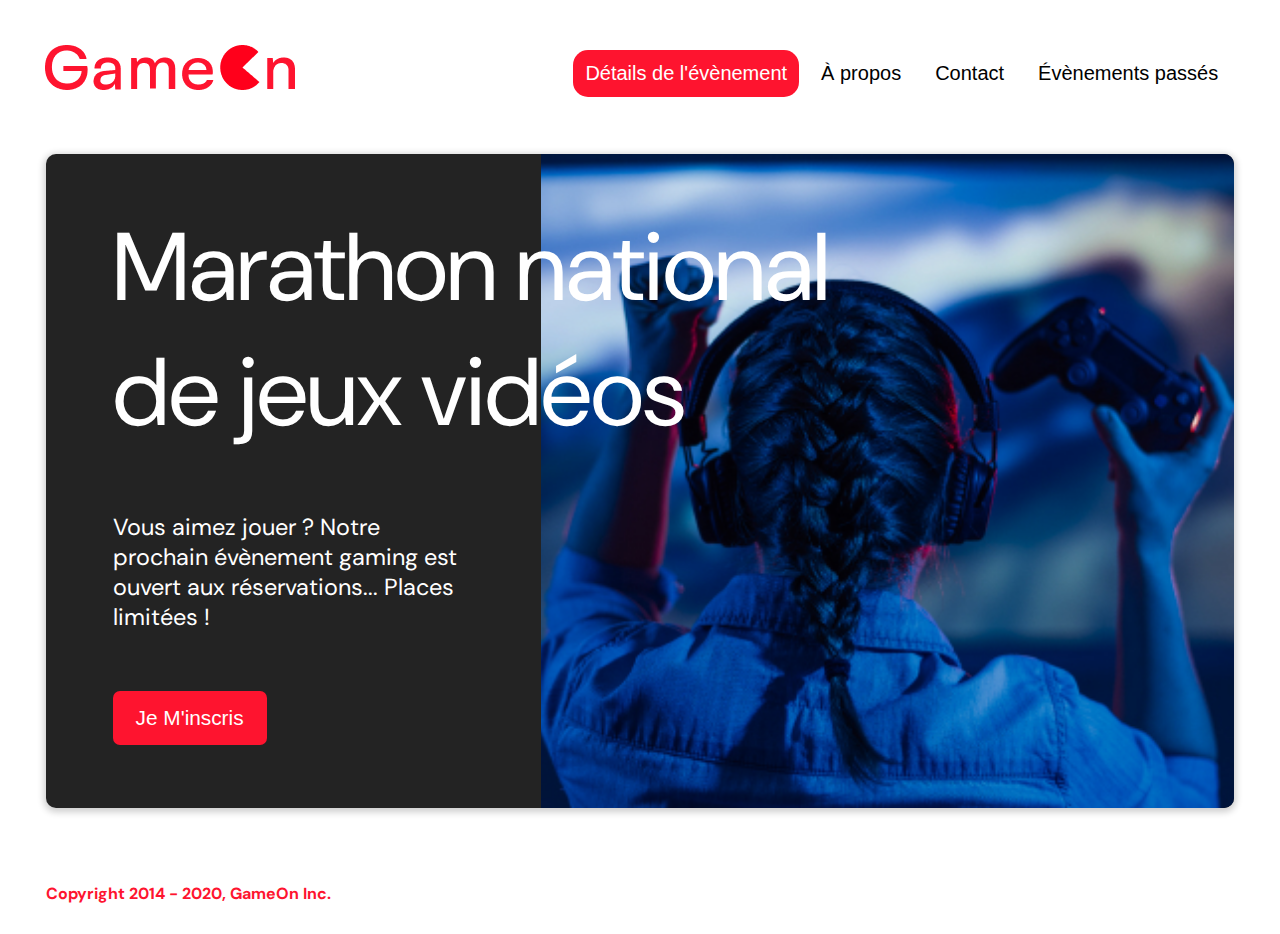
<file: index.html>
<!DOCTYPE html>
<html lang="en">

  <head>
    <meta charset="utf-8" />
    <title>Reservation</title>
    <meta name="viewport" content="width=device-width,initial-scale=1" />
    <link rel="stylesheet" href="./public/css/modal.css" />
    <link rel="stylesheet" href="https://cdnjs.cloudflare.com/ajax/libs/font-awesome/4.7.0/css/font-awesome.min.css" />
    <link href="https://fonts.googleapis.com/css?family=DM+Sans" rel="stylesheet" />
  </head>

  <body>

    <!-- Header ================================================================================== -->
    <header class="topnav" id="myTopnav">
      <div class="header-logo">
        <img alt="Logo de GameOn" src="./public/img/Logo.png" />
      </div>
      <nav class="main-navbar">
        <a href="#" class="active" title="Voir les détails de l'évenement"><span>Détails de l'évènement</span></a>
        <a href="#" title="Voir la section à propos"><span>À propos</span></a>
        <a href="#" title="Nous contactez"><span>Contact</span></a>
        <a href="#" title="Voir les évenements passés"><span>Évènements passés</span></a>
        <a href="javascript:void(0);" class="icon" onclick="editNav()" title="Menu pour petits écrans">
          <i class="fa fa-bars"></i>
        </a>
      </nav>
    </header>

    <!-- Main =================================================================================== -->
    <main>

      <!--Section hero section ================================================================== -->
      <section class="hero-section">
        <div class="hero-content">
          <h1 class="hero-headline">Marathon national<br>de jeux vidéos</h1>
          <p class="hero-text">
            Vous aimez jouer ? Notre prochain évènement gaming est ouvert
            aux réservations... Places limitées !
          </p>
          <!-- Button for desktop display -->
          <button class="btn-signup modal-btn" title="Accéder au formulaire d'inscription">je m'inscris</button>
        </div>
        <div class="hero-img">
          <img src="./public/img/bg_img.jpg" alt="img" />
        </div>
        <!-- Button for responsive display -->
        <button class="btn-signup modal-btn">je m'inscris</button>
      </section>

      <!-- Modal for display inscription form ================================================================ -->
      <div class="bground">
        <div class="content">
          <span class="close"></span>
          <div class="modal-body">

            <form id="reservation" name="reservation" action="#" method="post">

              <div class="formData">
                <label for="firstName">Prénom</label>
                <input class="text-control" type="text" id="firstName" name="firstName"/>
              </div>

              <div class="formData">
                <label for="lastName">Nom</label>
                <input class="text-control" type="text" id="lastName" name="lastName"/>
              </div>

              <div class="formData">
                <label for="email">E-mail</label>
                <input class="text-control" type="email" id="email" name="email" />
              </div>

              <div class="formData">
                <label for="birthdate">Date de naissance</label>
                <input class="text-control" type="date" id="birthdate" name="birthdate" />
              </div>

              <div class="formData">
                <label for="nbOfTournaments">À combien de tournois GameOn avez-vous déjà participé ?</label>
                <input type="number" class="text-control" id="nbOfTournaments" name="nbOfTournaments">
              </div>

              <fieldset class="formData">
                <legend class="text-label">Quelles villes ?</legend>
                <input class="checkbox-input location" type="radio" id="location1" name="location" value="New York" />
                <label class="checkbox-label" for="location1">
                  <span class="checkbox-icon"></span>
                  New York
                </label>
                <input class="checkbox-input location" type="radio" id="location2" name="location" value="San Francisco" />
                <label class="checkbox-label" for="location2">
                  <span class="checkbox-icon"></span>
                  San Francisco
                </label>
                <input class="checkbox-input location" type="radio" id="location3" name="location" value="Seattle" />
                <label class="checkbox-label" for="location3">
                  <span class="checkbox-icon"></span>
                  Seattle
                </label>
                <input class="checkbox-input location" type="radio" id="location4" name="location" value="Chicago" />
                <label class="checkbox-label" for="location4">
                  <span class="checkbox-icon"></span>
                  Chicago
                </label>
                <input class="checkbox-input location" type="radio" id="location5" name="location" value="Boston" />
                <label class="checkbox-label" for="location5">
                  <span class="checkbox-icon"></span>
                  Boston
                </label>
                <input class="checkbox-input location" type="radio" id="location6" name="location" value="Portland" />
                <label class="checkbox-label" for="location6">
                  <span class="checkbox-icon"></span>
                  Portland
                </label>
              </fieldset>

              <fieldset class="formData">
                <legend class="conditions-legend" hidden>Conditions</legend>
                <input class="checkbox-input conditions" type="checkbox" id="termsAndConditions" name="conditions"/>
                <label class="checkbox2-label" for="termsAndConditions">
                  <span class="checkbox-icon"></span>
                  J'ai lu et accepté les conditions d'utilisation.
                </label>
                <input class="checkbox-input conditions" type="checkbox" id="newsletter" name="conditions" />
                <label class="checkbox2-label" for="newsletter">
                  <span class="checkbox-icon"></span>
                  Je souhaite être prévenu des prochains évènements.
                </label>
              </fieldset>

              <button type="submit" class="btn-submit button" title="Soumettre le formulaire">C'est parti</button>

            </form>
          </div>
        </div>
      </div>
    </main>

    <!-- Footer ================================================================================================================ -->
    <footer>
      <p class="copyrights">
        Copyright 2014 - 2020, GameOn Inc.
      </p>
    </footer>

    <script type="module" src="./public/js/modal.js"></script>

  </body>
</html>
</file>
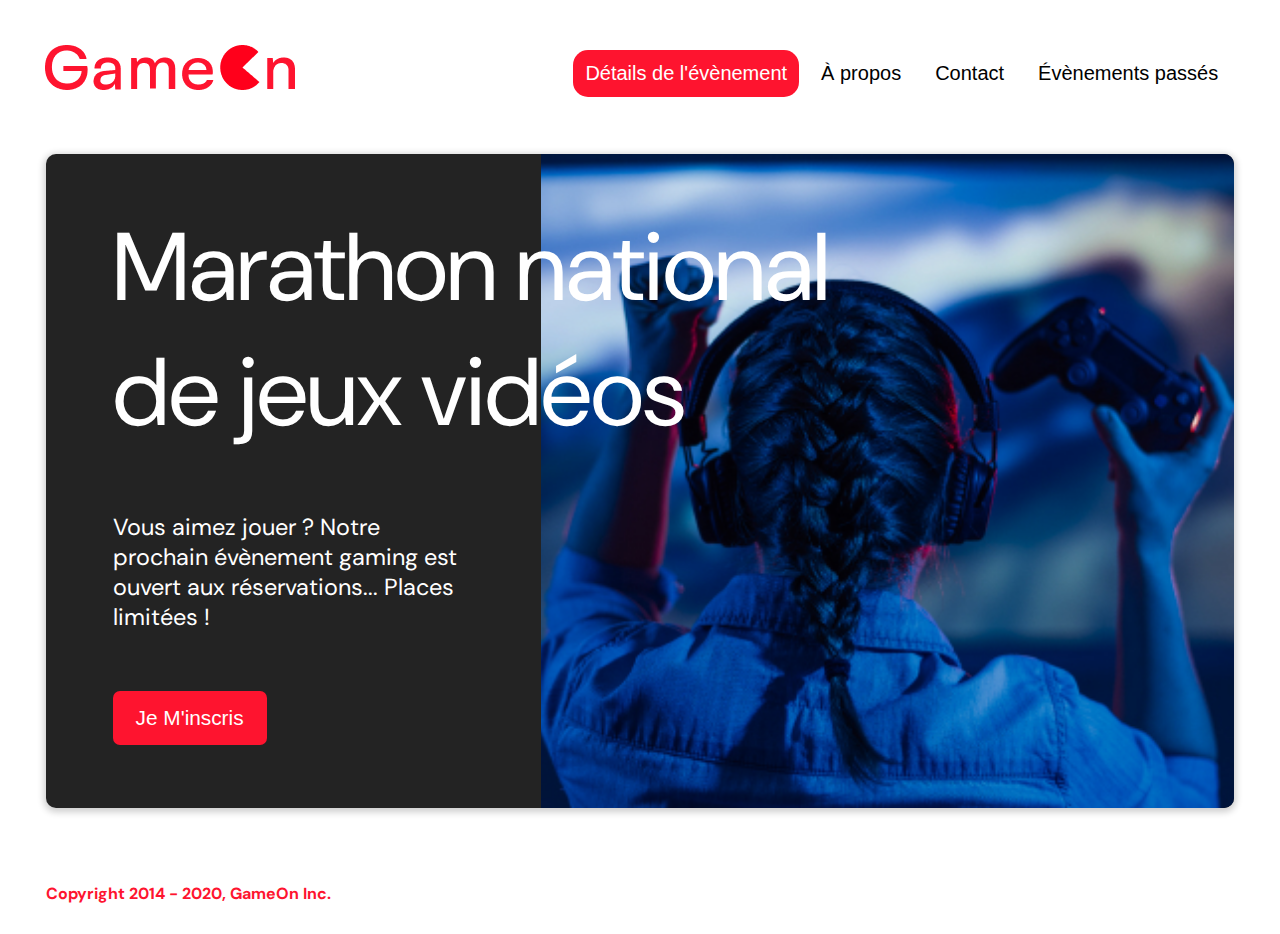
<file: starterOnly/index.html>
<!DOCTYPE html>
<html lang="en">

  <head>
    <meta charset="utf-8" />
    <title>Reservation</title>
    <meta name="viewport" content="width=device-width,initial-scale=1" />
    <link rel="stylesheet" href="./public/css/modal.css" />
    <link rel="stylesheet" href="https://cdnjs.cloudflare.com/ajax/libs/font-awesome/4.7.0/css/font-awesome.min.css" />
    <link href="https://fonts.googleapis.com/css?family=DM+Sans" rel="stylesheet" />
  </head>

  <body>

    <!-- Header ================================================================================== -->
    <header class="topnav" id="myTopnav">
      <div class="header-logo">
        <img alt="Logo de GameOn" src="./public/img/Logo.png" />
      </div>
      <nav class="main-navbar">
        <a href="#" class="active" title="Voir les détails de l'évenement"><span>Détails de l'évènement</span></a>
        <a href="#" title="Voir la section à propos"><span>À propos</span></a>
        <a href="#" title="Nous contactez"><span>Contact</span></a>
        <a href="#" title="Voir les évenements passés"><span>Évènements passés</span></a>
        <a href="javascript:void(0);" class="icon" onclick="editNav()" title="Menu pour petits écrans">
          <i class="fa fa-bars"></i>
        </a>
      </nav>
    </header>

    <!-- Main =================================================================================== -->
    <main>

      <!--Section hero section ================================================================== -->
      <section class="hero-section">
        <div class="hero-content">
          <h1 class="hero-headline">Marathon national<br>de jeux vidéos</h1>
          <p class="hero-text">
            Vous aimez jouer ? Notre prochain évènement gaming est ouvert
            aux réservations... Places limitées !
          </p>
          <!-- Button for desktop display -->
          <button class="btn-signup modal-btn" title="Accéder au formulaire d'inscription">je m'inscris</button>
        </div>
        <div class="hero-img">
          <img src="./public/img/bg_img.jpg" alt="img" />
        </div>
        <!-- Button for responsive display -->
        <button class="btn-signup modal-btn">je m'inscris</button>
      </section>

      <!-- Modal for display inscription form ================================================================ -->
      <div class="bground">
        <div class="content">
          <span class="close"></span>
          <div class="modal-body">

            <form id="reservation" name="reservation" action="#" method="post">

              <div class="formData">
                <label for="firstName">Prénom</label>
                <input class="text-control" type="text" id="firstName" name="firstName" minlength="2" required />
              </div>

              <div class="formData">
                <label for="lastName">Nom</label>
                <input class="text-control" type="text" id="lastName" name="lastName" minlength="2" required />
              </div>

              <div class="formData">
                <label for="email">E-mail</label>
                <input class="text-control" type="email" id="email" name="email" />
              </div>

              <div class="formData">
                <label for="birthdate">Date de naissance</label>
                <input class="text-control" type="date" id="birthdate" name="birthdate" />
              </div>

              <div class="formData">
                <label for="nbOfTournaments">À combien de tournois GameOn avez-vous déjà participé ?</label>
                <input type="number" class="text-control" id="nbOfTournaments" name="nbOfTournaments" min="0" max="99" required>
              </div>

              <fieldset class="formData">
                <legend class="text-label">Quelles villes ?</legend>
                <input class="checkbox-input location" type="radio" id="location1" name="location" value="New York" />
                <label class="checkbox-label" for="location1">
                  <span class="checkbox-icon"></span>
                  New York
                </label>
                <input class="checkbox-input location" type="radio" id="location2" name="location" value="San Francisco" />
                <label class="checkbox-label" for="location2">
                  <span class="checkbox-icon"></span>
                  San Francisco
                </label>
                <input class="checkbox-input location" type="radio" id="location3" name="location" value="Seattle" />
                <label class="checkbox-label" for="location3">
                  <span class="checkbox-icon"></span>
                  Seattle
                </label>
                <input class="checkbox-input location" type="radio" id="location4" name="location" value="Chicago" />
                <label class="checkbox-label" for="location4">
                  <span class="checkbox-icon"></span>
                  Chicago
                </label>
                <input class="checkbox-input location" type="radio" id="location5" name="location" value="Boston" />
                <label class="checkbox-label" for="location5">
                  <span class="checkbox-icon"></span>
                  Boston
                </label>
                <input class="checkbox-input location" type="radio" id="location6" name="location" value="Portland" />
                <label class="checkbox-label" for="location6">
                  <span class="checkbox-icon"></span>
                  Portland
                </label>
              </fieldset>

              <fieldset class="formData">
                <legend class="conditions-legend" hidden>Conditions</legend>
                <input class="checkbox-input conditions" type="checkbox" id="termsAndConditions" name="conditions"/>
                <label class="checkbox2-label" for="termsAndConditions">
                  <span class="checkbox-icon"></span>
                  J'ai lu et accepté les conditions d'utilisation.
                </label>
                <input class="checkbox-input conditions" type="checkbox" id="newsletter" name="conditions" />
                <label class="checkbox2-label" for="newsletter">
                  <span class="checkbox-icon"></span>
                  Je souhaite être prévenu des prochains évènements.
                </label>
              </fieldset>

              <button type="submit" class="btn-submit button" title="Soumettre le formulaire">C'est parti</button>

            </form>
          </div>
        </div>
      </div>
    </main>

    <!-- Footer ================================================================================================================ -->
    <footer>
      <p class="copyrights">
        Copyright 2014 - 2020, GameOn Inc.
      </p>
    </footer>

    <script type="module" src="./public/js/modal.js"></script>

  </body>
</html>
</file>
<file: public/css/modal.css>
@font-face {
  font-family: "DM Sans";
  src: url("../fonts/DM_Sans/DMSans-Regular.ttf") format("ttf");
}

:root {
  --font-default: "DM Sans", Arial, Helvetica, sans-serif;
  --font-slab: var(--font-default);
  --modal-duration: 0.8s;
}

html {
  height: 100vh;
}

* {
  margin: 0;
  padding: 0;
}

/* Landing Page */
body {
  margin: 0;
  display: flex;
  flex-direction: column;
  font-family: var(--font-default);
  font-size: 18px;
  max-width: 1300px;
  margin: 0 auto;
  height: 100%;
}

p {
  margin-bottom: 0;
  padding: 0.5vw;
}

img {
  padding-right: 1rem;
  object-fit: cover;
}

.topnav {
  overflow: hidden;
  margin: 3.5%;
  flex-shrink: 0;
}
.header-logo {
    float: left;
}


.main-navbar {
    float: right;
}
.topnav a {
  float: left;
  display: block;
  color: #000000;
  text-align: center;
  padding: 12px 12px;
  margin: 5px;
  text-decoration: none;
  font-size: 20px;
  font-family: Roboto, sans-serif;
}

.topnav a:hover {
  background-color: #fe142f;
  color: #ffffff;
  border-radius: 15px;
}

.topnav a.active {
  background-color: #fe142f;
  color: #ffffff;
  border-radius: 15px;
}

.topnav .icon {
  display: none;
}

@media screen and (min-width: 768px) and (max-width: 1200px) { 
  .main-navbar {
    float: left;
    width: 100%;
    margin-top: 50px;
  }
}

@media screen and (max-width: 767px) {
  .topnav {
    display: flex;
    justify-content: space-between;
    margin: 0 3.5%;
    padding: 10px 0;
    height: 50px;
  } 
  
  .topnav a {
     display: none;
   }
   .topnav a.icon {
     display: block;
     padding: 12px 0;
   }
   .topnav a:hover {
     background-color: inherit;
     color: #fe142f;
   }

  .topnav.responsive {position: relative;}
  .topnav.responsive .icon {
    position: absolute;
    right: 0;
    top: 0;
  }
  .topnav.responsive a {
    float: none;
    display: block;
    text-align: left;
  }

  .header-logo {
    display: flex;
  }
  .header-logo img {
    object-fit: contain;
    width: 50%;
  }
}

@media screen and (max-width: 540px) {
  
} 

main {
  font-size: 130%;
  font-weight: bolder;
  color: black;
  padding-top: 0.5vw;
  padding-left: 2vw;
  padding-right: 2vw;
  margin: 1px 20px 15px;
  border-radius: 2rem;
  flex-shrink: 2;
  flex-grow: 1;
}

@media screen and (max-width: 767px) {
  main {
    padding-left: 0;
    padding-right: 0;
    margin: 3.5%;
  }
}

.modal-btn {
  font-size: 145%;
  background: #fe142f;
  display: flex;
  margin: auto;
  padding: 2em;
  color: #fff;
  padding: 0.75rem 2.5rem;
  border-radius: 1rem;
  cursor: pointer;
}

.modal-btn:hover {
  background: #3876ac;
}

.footer {
  margin: 20px;
  padding: 10px;
  font-family: var(--font-slab);
}

/* Modal form */

.button {
  background: #fe142f;
  margin-top: 0.5em;
  padding: 1em;
  color: #fff;
  border-radius: 15px;
  cursor: pointer;
  font-size: 16px;
}

.button:hover {
  background: #3876ac;
}

.smFont {
  font-size: 16px;
}

.bground {
  display: none;
  position: fixed;
  z-index: 1;
  left: 0;
  top: 0;
  animation-name: bgroundopen;
  animation-duration: var(--modal-duration);
  height: 100%;
  width: 100%;
  overflow: auto;
  background-color: rgba(26, 39, 156, 0.4);
}
@media screen and (max-width: 767px) {
  .bground {
    background-color: unset;
  } 
}

.hide-bground {
  animation-name: bgroundclose;
  animation-duration: var(--modal-duration);
  animation-fill-mode: forwards;
}

.content {
  margin: 3% auto;
  width: 100%;
  max-width: 500px;
  background: #232323;
  animation-name: modalopen;
  animation-duration: var(--modal-duration);
  border-radius: 10px;
  overflow: hidden;
  position: relative;
  color: #fff;
}

@media screen and (max-width: 767px) {
  .content {
    margin: 0 auto;
    position: relative;
    bottom: 0;
    top: 70px;
    border-bottom-left-radius: 0;
    border-bottom-right-radius: 0;
  }
}

.hide-content {
  animation-name: modalclose;
  animation-duration: var(--modal-duration);
  animation-fill-mode: forwards;
}

.modal-body {
  padding: 15px 8%;
  margin: 15px auto;
  height: 100%;
}

.confirm {
  text-align: center;
  height: 100%;
  display: flex;
  flex-direction: column;
  justify-content: space-between;
}

.confirm-msg {
  flex-grow: 1;
  display: flex;
  flex-direction: column;
  justify-content: center;
  gap: 100px;
}

.confirm-title {
  font-size: 30px;
  padding: 0 0 1em 0;
}

.confirm-body {
  font-size: 17px;
  padding: 0 0 1em 0;
}

label {
  font-family: var(--font-default);
  font-size: 15px;
  font-weight: normal;
  display: inline-block;
  margin-bottom: 11px;
  margin-top: 11px;
}
input {
  padding: 8px;
  border: 0.8px solid #ccc;
  outline: none;
}
input:invalid:focus {
  outline: 2px solid red;
}

.text-control {
  margin: 0;
  padding: 8px;
  width: 100%;
  border-radius: 8px;
  font-size: 20px;
  height: 55px;
  box-sizing: border-box;
}

@media screen and (max-width: 767px) {
  .modal-body {
    padding: 10px 4%;
  }
  .text-control {
    height: 40px;
    font-size: 1rem;
  }
}

.formData[data-error]::after {
  content: attr(data-error);
  font-size: 0.4em;
  color: #e54858;
  display: block;
  margin-top: 7px;
  margin-bottom: 7px;
  text-align: left;
  line-height: 0.3;
  opacity: 0;
  transition: 0.3s;
}
.formData[data-error-visible="true"]::after {
  opacity: 1;
}
.formData[data-error-visible="true"] .text-control {
  border: 2px solid #e54858;
}

.formData:last-of-type {
  margin-bottom: 20px;
}

fieldset {
  border: none;
  margin-top: 11px;
}

.checkbox-label,
.checkbox2-label {
  position: relative;
  margin-left: 30px;
  margin-right: 10px;
  font-size: 12px;
  font-weight: normal;
}
.checkbox-label .checkbox-icon,
.checkbox2-label .checkbox-icon {
  display: block;
  width: 20px;
  height: 20px;
  border: 2px solid #279e7a;
  border-radius: 50%;
  text-indent: 29px;
  white-space: nowrap;
  position: absolute;
  left: -30px;
  top: -3px;
  transition: 0.3s;
}
.checkbox-label .checkbox-icon::after,
.checkbox2-label .checkbox-icon::after {
  content: "";
  width: 70%;
  height: 70%;
  background-color: #279e7a;
  border-radius: 50%;
  text-indent: 29px;
  white-space: nowrap;
  position: absolute;
  left: 50%;
  top: 50%;
  transform: translate(-50%, -50%);
  transition: 0.3s;
  opacity: 0;
}
.checkbox-input {
  display: none;
}
.checkbox-input:checked + .checkbox-label .checkbox-icon::after,
.checkbox-input:checked + .checkbox2-label .checkbox-icon::after {
  opacity: 1;
}
.checkbox-input:checked + .checkbox2-label .checkbox-icon {
  background: #279e7a;
}
.checkbox2-label .checkbox-icon {
  border-radius: 4px;
  border: 0;
  background: #c4c4c4;
}
.checkbox2-label .checkbox-icon::after {
  width: 7px;
  height: 4px;
  border-radius: 2px;
  background: transparent;
  border: 2px solid transparent;
  border-bottom-color: #fff;
  border-left-color: #fff;
  transform: rotate(-55deg);
  left: 21%;
  top: 19%;
}
.close {
  position: absolute;
  right: 15px;
  top: 15px;
  width: 32px;
  height: 32px;
  opacity: 1;
  cursor: pointer;
  transform: scale(0.7);
}
.close:before,
.close:after {
  position: absolute;
  left: 15px;
  content: " ";
  height: 33px;
  width: 3px;
  background-color: #fff;
}
.close:before {
  transform: rotate(45deg);
}
.close:after {
  transform: rotate(-45deg);
}
.btn-submit,
.btn-signup {
  background: #fe142f;
  display: block;
  margin: 0 auto;
  border-radius: 7px;
  font-size: 1rem;
  padding: 12px 82px;
  color: #fff;
  cursor: pointer;
  border: 0;
}
/* custom select styles */
.custom-select {
  position: relative;
  font-family: Arial;
  font-size: 1.1rem;
  font-weight: normal;
}

.custom-select select {
  display: none;
}
.select-selected {
  background-color: #fff;
}

/* Style the arrow inside the select element: */
.select-selected:after {
  position: absolute;
  content: "";
  top: 10px;
  right: 13px;
  width: 11px;
  height: 11px;
  border: 3px solid transparent;
  border-bottom-color: #fe142f;
  border-left-color: #fe142f;
  transform: rotate(-48deg);
  border-radius: 5px 0 5px 0;
}

/* Point the arrow upwards when the select box is open (active): */
.select-selected.select-arrow-active:after {
  transform: rotate(135deg);
  top: 13px;
}

.select-items div,
.select-selected {
  color: #000;
  padding: 11px 16px;
  border: 1px solid transparent;
  border-color: transparent transparent rgba(0, 0, 0, 0.1) transparent;
  cursor: pointer;
  border-radius: 8px;
  height: 48px;
}

/* Style items (options): */
.select-items {
  position: absolute;
  background-color: #fff;
  top: 89%;
  left: 0;
  right: 0;
  z-index: 99;
}

/* Hide the items when the select box is closed: */
.select-hide {
  display: none;
}

.select-items div:hover,
.same-as-selected {
  background-color: rgba(0, 0, 0, 0.1);
}
/* custom select end */
.text-label {
  font-weight: normal;
  font-size: 16px;
  padding: 0;
  margin-top: 11px;
  margin-bottom: 11px;
}
.hero-section {
  border-radius: 10px;
  display: grid;
  grid-template-columns: repeat(12, 1fr);
  overflow: hidden;
  background: #232323;
  box-shadow: 0 2px 7px 2px rgba(0, 0, 0, 0.2);
  margin-bottom: 10px;
  height: 100%;
}
.hero-content {
  padding: 51px 67px;
  grid-column: span 5;
  color: #fff;
  position: relative;
  text-align: left;
  min-width: 350px;
}

.hero-content > * {
  position: relative;
  z-index: 1;
}
.hero-headline {
  font-size: 6rem;
  font-weight: normal;
  white-space: nowrap;
}
.hero-text {
  font-weight: normal;
  margin-top: 57px;
  padding: 0;
}
.btn-signup {
  outline: none;
  text-transform: capitalize;
  font-size: 1.3rem;
  padding: 15px 23px;
  margin: 0;
  margin-top: 59px;
}
.hero-img {
  grid-column: span 7;
}
.hero-img img {
  width: 100%;
  height: 100%;
  display: block;
  padding: 0;
}
.copyrights {
  color: #fe142f;
  padding: 0;
  font-size: 1rem;
  margin: 60px 0 30px;
  font-weight: bolder;
}
.hero-section > .btn-signup {
  display: none;
}
footer {
  padding-left: 2vw;
  padding-right: 2vw;
  margin: 0 20px;
  flex-shrink: 0;
}

@media screen and (min-width: 768px) and (max-width: 1200px) {
  .hero-headline {
    font-size: 4.5rem;
  }
  .hero-content {
    min-width: unset;
  }
  .hero-text {
    width: 350px;
  }
}

@media screen and (max-width: 767px) {
  .hero-section {
    display: block;
    box-shadow: unset;
    background-color: unset;;
  }
  .hero-content {
    background: #fff;
    color: #000;
    padding: 0;
    min-width: unset;
  }
  .hero-content::after {
    content: unset;
  }
  .hero-content .btn-signup {
    display: none;
  }
  .hero-headline {
    font-size: 2.5rem;
    white-space: normal;
    font-weight: bold;
  }
  .hero-text {
    width: unset;
    font-size: 1rem;
    margin-top: 25px;
  }
  .hero-img img {
    border-radius: 10px;
    margin-top: 20px;
  }
  .hero-section > .btn-signup {
    display: block;
    margin: 32px auto 10px;
    padding: 12px 35px;
    font-size: 1rem;
  }
  .copyrights {
    margin: 0 0 25px 0;
    text-align: center;
    font-size: 0.7rem;
  }
}

@keyframes modalopen {
  from {
    opacity: 0;
    transform: translateY(-150px);
  }
  to {
    opacity: 1;
  }
}
@keyframes bgroundopen {
  from {
    opacity: 0;
  }
  to {
    opacity: 1;
  }
}

@keyframes modalclose {
  from {
    opacity: 1;
  }
  to {
    opacity: 0;
    transform: translateY(-150px);
  }
}

@keyframes bgroundclose {
  from {
    opacity: 1;
  }

  to {
    opacity: 0;
  }
}
</file>
<file: starterOnly/public/css/modal.css>
@font-face {
  font-family: "DM Sans";
  src: url("../fonts/DM_Sans/DMSans-Regular.ttf") format("ttf");
}

:root {
  --font-default: "DM Sans", Arial, Helvetica, sans-serif;
  --font-slab: var(--font-default);
  --modal-duration: 0.8s;
}

html {
  height: 100vh;
}

* {
  margin: 0;
  padding: 0;
}

/* Landing Page */
body {
  margin: 0;
  display: flex;
  flex-direction: column;
  font-family: var(--font-default);
  font-size: 18px;
  max-width: 1300px;
  margin: 0 auto;
  height: 100%;
}

p {
  margin-bottom: 0;
  padding: 0.5vw;
}

img {
  padding-right: 1rem;
  object-fit: cover;
}

.topnav {
  overflow: hidden;
  margin: 3.5%;
  flex-shrink: 0;
}
.header-logo {
    float: left;
}


.main-navbar {
    float: right;
}
.topnav a {
  float: left;
  display: block;
  color: #000000;
  text-align: center;
  padding: 12px 12px;
  margin: 5px;
  text-decoration: none;
  font-size: 20px;
  font-family: Roboto, sans-serif;
}

.topnav a:hover {
  background-color: #fe142f;
  color: #ffffff;
  border-radius: 15px;
}

.topnav a.active {
  background-color: #fe142f;
  color: #ffffff;
  border-radius: 15px;
}

.topnav .icon {
  display: none;
}

@media screen and (min-width: 768px) and (max-width: 1200px) { 
  .main-navbar {
    float: left;
    width: 100%;
    margin-top: 50px;
  }
}

@media screen and (max-width: 767px) {
  .topnav {
    display: flex;
    justify-content: space-between;
    margin: 0 3.5%;
    padding: 10px 0;
    height: 50px;
  } 
  
  .topnav a {
     display: none;
   }
   .topnav a.icon {
     display: block;
     padding: 12px 0;
   }
   .topnav a:hover {
     background-color: inherit;
     color: #fe142f;
   }

  .topnav.responsive {position: relative;}
  .topnav.responsive .icon {
    position: absolute;
    right: 0;
    top: 0;
  }
  .topnav.responsive a {
    float: none;
    display: block;
    text-align: left;
  }

  .header-logo {
    display: flex;
  }
  .header-logo img {
    object-fit: contain;
    width: 50%;
  }
}

@media screen and (max-width: 540px) {
  
} 

main {
  font-size: 130%;
  font-weight: bolder;
  color: black;
  padding-top: 0.5vw;
  padding-left: 2vw;
  padding-right: 2vw;
  margin: 1px 20px 15px;
  border-radius: 2rem;
  flex-shrink: 2;
  flex-grow: 1;
}

@media screen and (max-width: 767px) {
  main {
    padding-left: 0;
    padding-right: 0;
    margin: 3.5%;
  }
}

.modal-btn {
  font-size: 145%;
  background: #fe142f;
  display: flex;
  margin: auto;
  padding: 2em;
  color: #fff;
  padding: 0.75rem 2.5rem;
  border-radius: 1rem;
  cursor: pointer;
}

.modal-btn:hover {
  background: #3876ac;
}

.footer {
  margin: 20px;
  padding: 10px;
  font-family: var(--font-slab);
}

/* Modal form */

.button {
  background: #fe142f;
  margin-top: 0.5em;
  padding: 1em;
  color: #fff;
  border-radius: 15px;
  cursor: pointer;
  font-size: 16px;
}

.button:hover {
  background: #3876ac;
}

.smFont {
  font-size: 16px;
}

.bground {
  display: none;
  position: fixed;
  z-index: 1;
  left: 0;
  top: 0;
  animation-name: bgroundopen;
  animation-duration: var(--modal-duration);
  height: 100%;
  width: 100%;
  overflow: auto;
  background-color: rgba(26, 39, 156, 0.4);
}
@media screen and (max-width: 767px) {
  .bground {
    background-color: unset;
  } 
}

.hide-bground {
  animation-name: bgroundclose;
  animation-duration: var(--modal-duration);
  animation-fill-mode: forwards;
}

.content {
  margin: 3% auto;
  width: 100%;
  max-width: 500px;
  background: #232323;
  animation-name: modalopen;
  animation-duration: var(--modal-duration);
  border-radius: 10px;
  overflow: hidden;
  position: relative;
  color: #fff;
}

@media screen and (max-width: 767px) {
  .content {
    margin: 0 auto;
    position: relative;
    bottom: 0;
    top: 70px;
    border-bottom-left-radius: 0;
    border-bottom-right-radius: 0;
  }
}

.hide-content {
  animation-name: modalclose;
  animation-duration: var(--modal-duration);
  animation-fill-mode: forwards;
}

.modal-body {
  padding: 15px 8%;
  margin: 15px auto;
  height: 100%;
}

.confirm {
  text-align: center;
  height: 100%;
  display: flex;
  flex-direction: column;
  justify-content: space-between;
}

.confirm-msg {
  flex-grow: 1;
  display: flex;
  flex-direction: column;
  justify-content: center;
  gap: 100px;
}

.confirm-title {
  font-size: 30px;
  padding: 0 0 1em 0;
}

.confirm-body {
  font-size: 17px;
  padding: 0 0 1em 0;
}

label {
  font-family: var(--font-default);
  font-size: 15px;
  font-weight: normal;
  display: inline-block;
  margin-bottom: 11px;
  margin-top: 11px;
}
input {
  padding: 8px;
  border: 0.8px solid #ccc;
  outline: none;
}
input:invalid:focus {
  outline: 2px solid red;
}

.text-control {
  margin: 0;
  padding: 8px;
  width: 100%;
  border-radius: 8px;
  font-size: 20px;
  height: 55px;
  box-sizing: border-box;
}

@media screen and (max-width: 767px) {
  .modal-body {
    padding: 10px 4%;
  }
  .text-control {
    height: 40px;
    font-size: 1rem;
  }
}

.formData[data-error]::after {
  content: attr(data-error);
  font-size: 0.4em;
  color: #e54858;
  display: block;
  margin-top: 7px;
  margin-bottom: 7px;
  text-align: left;
  line-height: 0.3;
  opacity: 0;
  transition: 0.3s;
}
.formData[data-error-visible="true"]::after {
  opacity: 1;
}
.formData[data-error-visible="true"] .text-control {
  border: 2px solid #e54858;
}

.formData:last-of-type {
  margin-bottom: 20px;
}

fieldset {
  border: none;
  margin-top: 11px;
}

.checkbox-label,
.checkbox2-label {
  position: relative;
  margin-left: 30px;
  margin-right: 10px;
  font-size: 12px;
  font-weight: normal;
}
.checkbox-label .checkbox-icon,
.checkbox2-label .checkbox-icon {
  display: block;
  width: 20px;
  height: 20px;
  border: 2px solid #279e7a;
  border-radius: 50%;
  text-indent: 29px;
  white-space: nowrap;
  position: absolute;
  left: -30px;
  top: -3px;
  transition: 0.3s;
}
.checkbox-label .checkbox-icon::after,
.checkbox2-label .checkbox-icon::after {
  content: "";
  width: 70%;
  height: 70%;
  background-color: #279e7a;
  border-radius: 50%;
  text-indent: 29px;
  white-space: nowrap;
  position: absolute;
  left: 50%;
  top: 50%;
  transform: translate(-50%, -50%);
  transition: 0.3s;
  opacity: 0;
}
.checkbox-input {
  display: none;
}
.checkbox-input:checked + .checkbox-label .checkbox-icon::after,
.checkbox-input:checked + .checkbox2-label .checkbox-icon::after {
  opacity: 1;
}
.checkbox-input:checked + .checkbox2-label .checkbox-icon {
  background: #279e7a;
}
.checkbox2-label .checkbox-icon {
  border-radius: 4px;
  border: 0;
  background: #c4c4c4;
}
.checkbox2-label .checkbox-icon::after {
  width: 7px;
  height: 4px;
  border-radius: 2px;
  background: transparent;
  border: 2px solid transparent;
  border-bottom-color: #fff;
  border-left-color: #fff;
  transform: rotate(-55deg);
  left: 21%;
  top: 19%;
}
.close {
  position: absolute;
  right: 15px;
  top: 15px;
  width: 32px;
  height: 32px;
  opacity: 1;
  cursor: pointer;
  transform: scale(0.7);
}
.close:before,
.close:after {
  position: absolute;
  left: 15px;
  content: " ";
  height: 33px;
  width: 3px;
  background-color: #fff;
}
.close:before {
  transform: rotate(45deg);
}
.close:after {
  transform: rotate(-45deg);
}
.btn-submit,
.btn-signup {
  background: #fe142f;
  display: block;
  margin: 0 auto;
  border-radius: 7px;
  font-size: 1rem;
  padding: 12px 82px;
  color: #fff;
  cursor: pointer;
  border: 0;
}
/* custom select styles */
.custom-select {
  position: relative;
  font-family: Arial;
  font-size: 1.1rem;
  font-weight: normal;
}

.custom-select select {
  display: none;
}
.select-selected {
  background-color: #fff;
}

/* Style the arrow inside the select element: */
.select-selected:after {
  position: absolute;
  content: "";
  top: 10px;
  right: 13px;
  width: 11px;
  height: 11px;
  border: 3px solid transparent;
  border-bottom-color: #fe142f;
  border-left-color: #fe142f;
  transform: rotate(-48deg);
  border-radius: 5px 0 5px 0;
}

/* Point the arrow upwards when the select box is open (active): */
.select-selected.select-arrow-active:after {
  transform: rotate(135deg);
  top: 13px;
}

.select-items div,
.select-selected {
  color: #000;
  padding: 11px 16px;
  border: 1px solid transparent;
  border-color: transparent transparent rgba(0, 0, 0, 0.1) transparent;
  cursor: pointer;
  border-radius: 8px;
  height: 48px;
}

/* Style items (options): */
.select-items {
  position: absolute;
  background-color: #fff;
  top: 89%;
  left: 0;
  right: 0;
  z-index: 99;
}

/* Hide the items when the select box is closed: */
.select-hide {
  display: none;
}

.select-items div:hover,
.same-as-selected {
  background-color: rgba(0, 0, 0, 0.1);
}
/* custom select end */
.text-label {
  font-weight: normal;
  font-size: 16px;
  padding: 0;
  margin-top: 11px;
  margin-bottom: 11px;
}
.hero-section {
  border-radius: 10px;
  display: grid;
  grid-template-columns: repeat(12, 1fr);
  overflow: hidden;
  background: #232323;
  box-shadow: 0 2px 7px 2px rgba(0, 0, 0, 0.2);
  margin-bottom: 10px;
  height: 100%;
}
.hero-content {
  padding: 51px 67px;
  grid-column: span 5;
  color: #fff;
  position: relative;
  text-align: left;
  min-width: 350px;
}

.hero-content > * {
  position: relative;
  z-index: 1;
}
.hero-headline {
  font-size: 6rem;
  font-weight: normal;
  white-space: nowrap;
}
.hero-text {
  font-weight: normal;
  margin-top: 57px;
  padding: 0;
}
.btn-signup {
  outline: none;
  text-transform: capitalize;
  font-size: 1.3rem;
  padding: 15px 23px;
  margin: 0;
  margin-top: 59px;
}
.hero-img {
  grid-column: span 7;
}
.hero-img img {
  width: 100%;
  height: 100%;
  display: block;
  padding: 0;
}
.copyrights {
  color: #fe142f;
  padding: 0;
  font-size: 1rem;
  margin: 60px 0 30px;
  font-weight: bolder;
}
.hero-section > .btn-signup {
  display: none;
}
footer {
  padding-left: 2vw;
  padding-right: 2vw;
  margin: 0 20px;
  flex-shrink: 0;
}

@media screen and (min-width: 768px) and (max-width: 1200px) {
  .hero-headline {
    font-size: 4.5rem;
  }
  .hero-content {
    min-width: unset;
  }
  .hero-text {
    width: 350px;
  }
}

@media screen and (max-width: 767px) {
  .hero-section {
    display: block;
    box-shadow: unset;
    background-color: unset;;
  }
  .hero-content {
    background: #fff;
    color: #000;
    padding: 0;
    min-width: unset;
  }
  .hero-content::after {
    content: unset;
  }
  .hero-content .btn-signup {
    display: none;
  }
  .hero-headline {
    font-size: 2.5rem;
    white-space: normal;
    font-weight: bold;
  }
  .hero-text {
    width: unset;
    font-size: 1rem;
    margin-top: 25px;
  }
  .hero-img img {
    border-radius: 10px;
    margin-top: 20px;
  }
  .hero-section > .btn-signup {
    display: block;
    margin: 32px auto 10px;
    padding: 12px 35px;
    font-size: 1rem;
  }
  .copyrights {
    margin: 0 0 25px 0;
    text-align: center;
    font-size: 0.7rem;
  }
}

@keyframes modalopen {
  from {
    opacity: 0;
    transform: translateY(-150px);
  }
  to {
    opacity: 1;
  }
}
@keyframes bgroundopen {
  from {
    opacity: 0;
  }
  to {
    opacity: 1;
  }
}

@keyframes modalclose {
  from {
    opacity: 1;
  }
  to {
    opacity: 0;
    transform: translateY(-150px);
  }
}

@keyframes bgroundclose {
  from {
    opacity: 1;
  }

  to {
    opacity: 0;
  }
}
</file>
